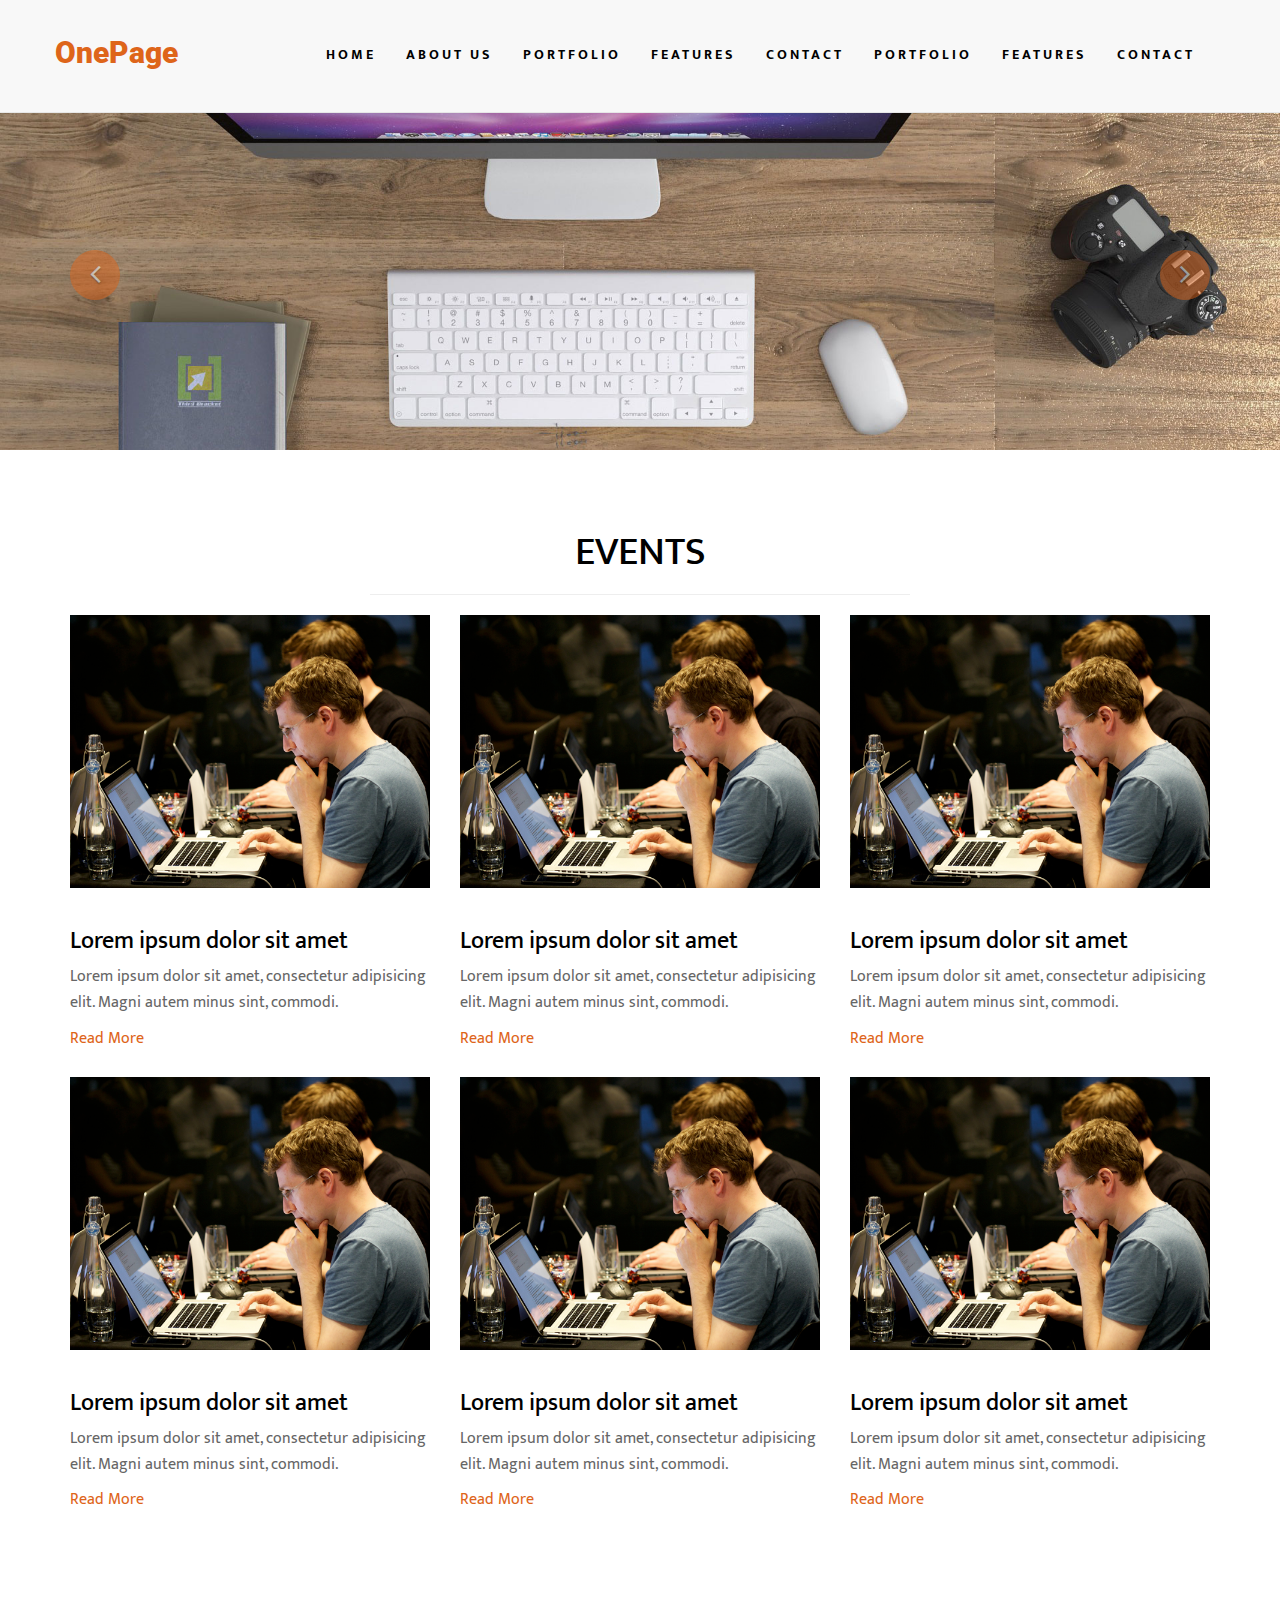
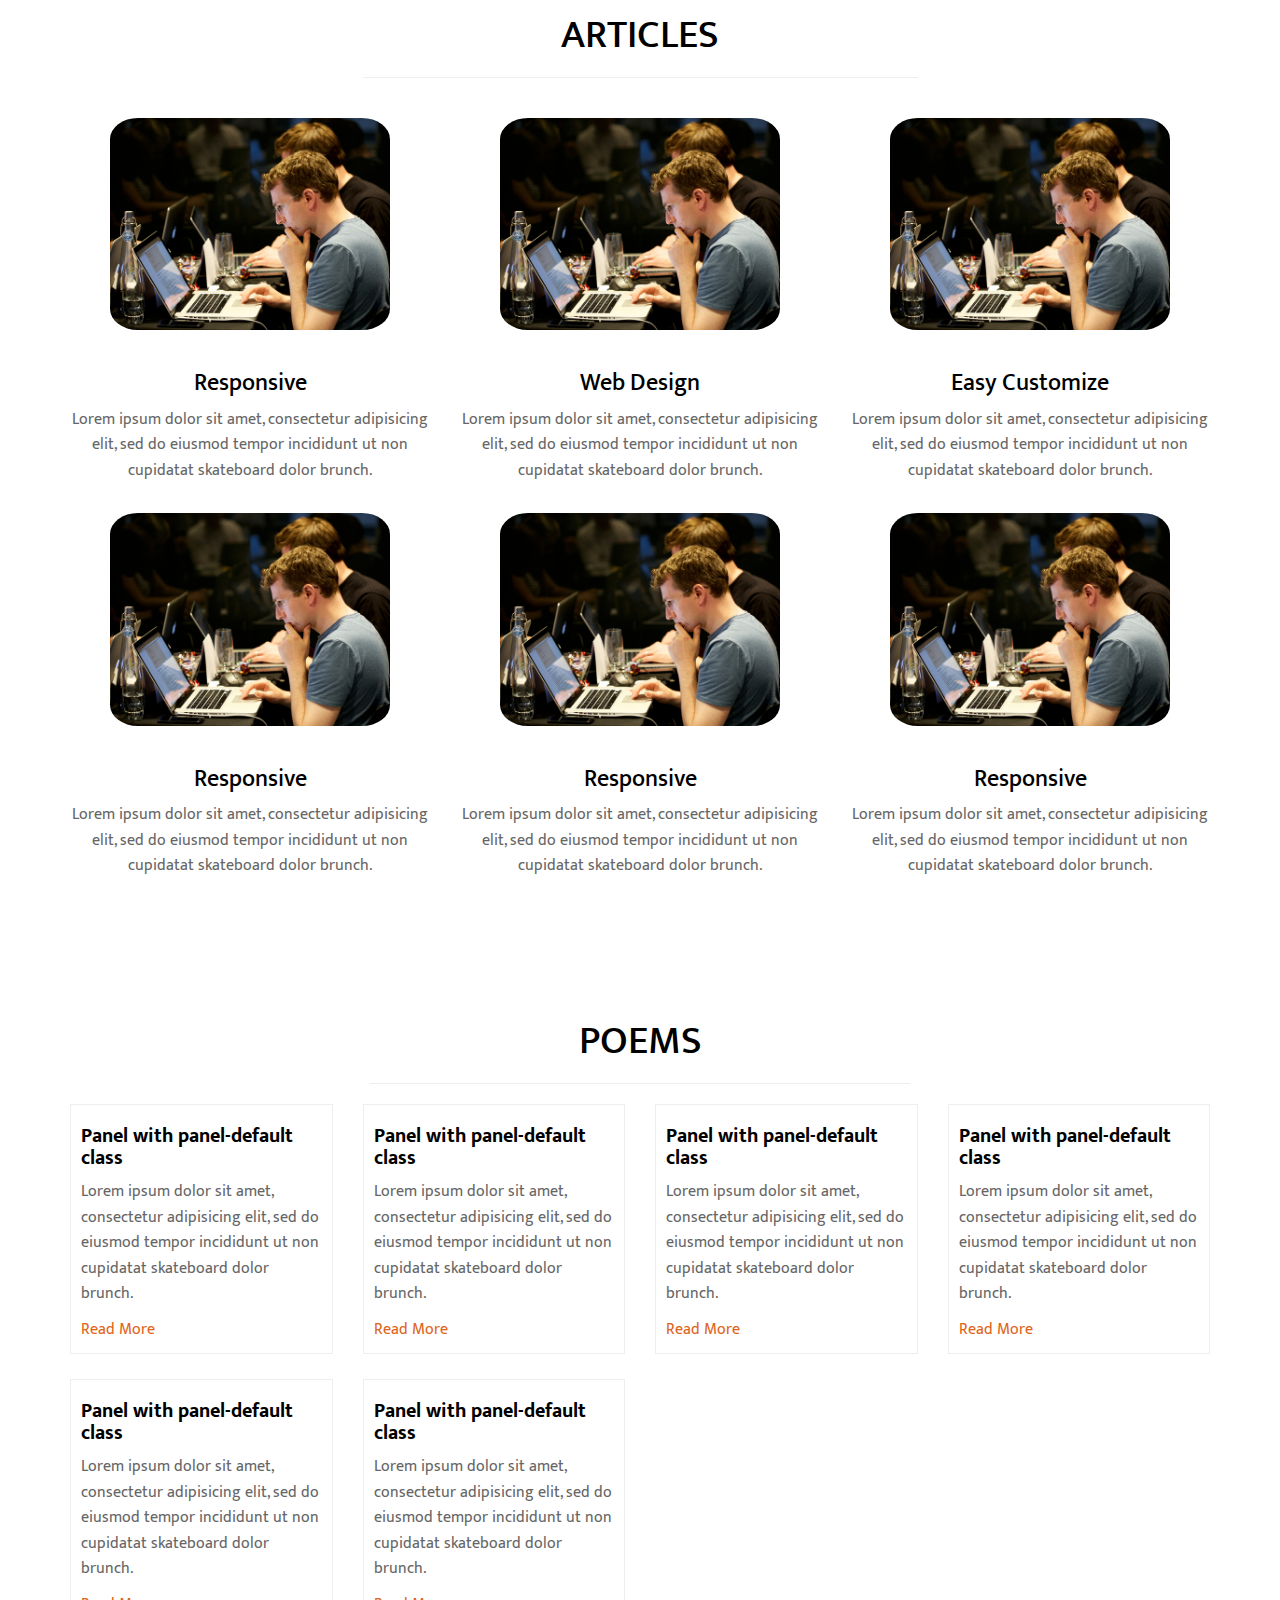
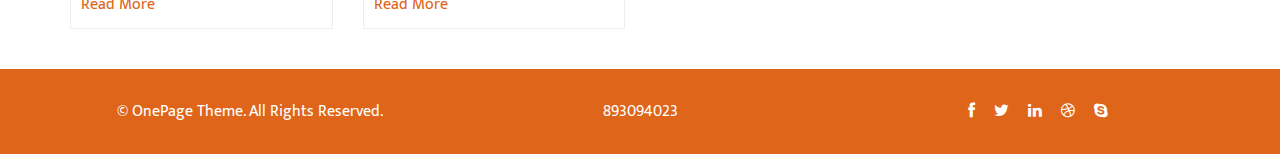
<file: index.html>
<!DOCTYPE html>
<html lang="en">

<head>
  <meta charset="utf-8">
  <meta http-equiv="X-UA-Compatible" content="IE=edge">
  <meta name="viewport" content="width=device-width, initial-scale=1">
  <!-- The above 3 meta tags *must* come first in the head; any other head content must come *after* these tags -->
  <title>One Page Bootstrap Template</title>

  <!-- Bootstrap -->
  <link href="css/bootstrap.min.css" rel="stylesheet">
   <link rel="stylesheet" href="css/font-awesome.min.css">
   <link href="css/style.css" rel="stylesheet">
    <style>
      .panel-n1{ border: 1px solid #EEE; padding: 10px;}
      .panel-n1 h4{ color: #000; font-weight: bold; font-size: 20px;}
      
      
  </style>
</head>

<body>
  <nav class="navbar navbar-default navbar-fixed-top">
    <div class="container">
      <div class="row">
        <div class="site-logo">
          <a href="index.html" class="brand">OnePage</a>
        </div>

        <!-- Brand and toggle get grouped for better mobile display -->
        <div class="navbar-header">
          <button type="button" class="navbar-toggle" data-toggle="collapse" data-target="#menu">
							<i class="fa fa-bars"></i>
						</button>
        </div>
        <!-- Collect the nav links, forms, and other content for toggling -->
        <div class="collapse navbar-collapse" id="menu">
          <ul class="nav navbar-nav navbar-right">
            <li><a href="#home">Home</a></li>
            <li><a href="#about">About Us</a></li>
            <li><a href="#portfolio">Portfolio</a></li>
            <li><a href="#features">Features</a></li>
            <li><a href="#contact">Contact</a></li>
            <li><a href="#portfolio">Portfolio</a></li>
            <li><a href="#features">Features</a></li>
            <li><a href="#contact">Contact</a></li>
            
            
          </ul>
        </div>
        <!-- /.Navbar-collapse -->
      </div>
    </div>
  </nav>

  <div id="home">
    <div class="slider">
      <div id="about-slider">
        <div id="carousel-slider" class="carousel slide" data-ride="carousel">
          <!-- Indicators -->
          <ol class="carousel-indicators visible-xs">
            <li data-target="#carousel-slider" data-slide-to="0" class="active"></li>
            <li data-target="#carousel-slider" data-slide-to="1"></li>
            <li data-target="#carousel-slider" data-slide-to="2"></li>
          </ol>

          <div class="carousel-inner">
            <div class="item active">
              <img src="images/slide1.jpg" style="width:100%;">
            </div>
            <div class="item">
              <img src="images/slide2.jpg" style="width:100%;">
            </div>
            <div class="item">
              <img src="images/slide3.jpg" style="width:100%;">
            </div>
          </div>

          <a class="left carousel-control hidden-xs" href="#carousel-slider" data-slide="prev">
						<i class="fa fa-angle-left"></i>
					</a>

          <a class=" right carousel-control hidden-xs" href="#carousel-slider" data-slide="next">
						<i class="fa fa-angle-right"></i>
					</a>
        </div>
        <!--/#carousel-slider-->
      </div>
      <!--/#about-slider-->
    </div>
  </div>
 <section id="about">
    <div class="container">
      <div class="center">
        <div class="col-md-6 col-md-offset-3">
          <h2>Events</h2>
          <hr>
         
        </div>
      </div>
    </div>

    <div class="container">
      <div class="row">
        <div class="col-sm-4">
           
          <img src="images/1.png" class="img-responsive" />
          <h3>Lorem ipsum dolor sit amet</h3>
          <p>Lorem ipsum dolor sit amet, consectetur adipisicing elit. Magni autem minus sint, commodi.</p>
 <a href="">Read More</a>  
        </div>
          <div class="col-sm-4">
          <img src="images/1.png" class="img-responsive" />
            <h3>Lorem ipsum dolor sit amet</h3>
          <p>Lorem ipsum dolor sit amet, consectetur adipisicing elit. Magni autem minus sint, commodi.</p>
 <a href="">Read More</a>  
        </div>
          <div class="col-sm-4">
          <img src="images/1.png" class="img-responsive" />
            <h3>Lorem ipsum dolor sit amet</h3>
          <p>Lorem ipsum dolor sit amet, consectetur adipisicing elit. Magni autem minus sint, commodi.</p>
 <a href="">Read More</a>  
        </div>
          <div class="clearfix">&nbsp;</div>
          <div class="col-sm-4">
          <img src="images/1.png" class="img-responsive" />
            <h3>Lorem ipsum dolor sit amet</h3>
          <p>Lorem ipsum dolor sit amet, consectetur adipisicing elit. Magni autem minus sint, commodi.</p>
 <a href="">Read More</a>  
        </div>
          <div class="col-sm-4">
          <img src="images/1.png" class="img-responsive" />
            <h3>Lorem ipsum dolor sit amet</h3>
          <p>Lorem ipsum dolor sit amet, consectetur adipisicing elit. Magni autem minus sint, commodi.</p>
           <a href="">Read More</a>  
        </div>
          <div class="col-sm-4">
          <img src="images/1.png" class="img-responsive" />
            <h3>Lorem ipsum dolor sit amet</h3>
          <p>Lorem ipsum dolor sit amet, consectetur adipisicing elit. Magni autem minus sint, commodi.</p>
          <a href="">Read More</a>        </div>
      </div>
      <!--/.row-->
    </div>
    <!--/.container-->
  </section>
  <!--/#news-->
  
  

  <section id="features">
    <div class="container">
      <div class="row">
        <div class="center">
          <div class="col-md-6 col-md-offset-3">
            <h2>Articles</h2>
            <hr>
           
          </div>
        </div>

        <div class="col-md-4">
         
            <img src="images/1.png" alt="" width="280"> <h3>Responsive</h3>
          <p>Lorem ipsum dolor sit amet, consectetur adipisicing elit, sed do eiusmod tempor incididunt ut non cupidatat skateboard dolor brunch.</p>
        </div>

        <div class="col-md-4">
        
          <img src="images/1.png" alt=""  width="280">  <h3>Web Design</h3>
          <p>Lorem ipsum dolor sit amet, consectetur adipisicing elit, sed do eiusmod tempor incididunt ut non cupidatat skateboard dolor brunch.</p>
        </div>

        <div class="col-md-4">
         
          <img src="images/1.png" alt=""  width="280"> <h3>Easy Customize</h3>
          <p>Lorem ipsum dolor sit amet, consectetur adipisicing elit, sed do eiusmod tempor incididunt ut non cupidatat skateboard dolor brunch.</p>
        </div>
          <div class="clearfix">&nbsp;</div>
          <div class="col-md-4">
         
          <img src="images/1.png" alt=""  width="280"> <h3>Responsive</h3>
          <p>Lorem ipsum dolor sit amet, consectetur adipisicing elit, sed do eiusmod tempor incididunt ut non cupidatat skateboard dolor brunch.</p>
        </div>
          <div class="col-md-4">
         
          <img src="images/1.png" alt=""  width="280"> <h3>Responsive</h3>
          <p>Lorem ipsum dolor sit amet, consectetur adipisicing elit, sed do eiusmod tempor incididunt ut non cupidatat skateboard dolor brunch.</p>
        </div>
          <div class="col-md-4">
         
          <img src="images/1.png" alt=""  width="280"> <h3>Responsive</h3>
          <p>Lorem ipsum dolor sit amet, consectetur adipisicing elit, sed do eiusmod tempor incididunt ut non cupidatat skateboard dolor brunch.</p>
        </div>
      </div>
    </div>
  </section>

<section id="about">
    <div class="container">
      <div class="center">
        <div class="col-md-6 col-md-offset-3">
          <h2>Poems</h2>
          <hr>
         
        </div>
      </div>
    </div>

    <div class="container">
      <div class="row">
         <div class="col-md-3">
    <div class="panel-n1">
        <h4>Panel with panel-default class</h4>
     
          <p>Lorem ipsum dolor sit amet, consectetur adipisicing elit, sed do eiusmod tempor incididunt ut non cupidatat skateboard dolor brunch.</p>
          <a href="">Read More</a>
    </div>          
        </div>
             <div class="col-md-3">
    <div class="panel-n1">
        <h4>Panel with panel-default class</h4>
     
          <p>Lorem ipsum dolor sit amet, consectetur adipisicing elit, sed do eiusmod tempor incididunt ut non cupidatat skateboard dolor brunch.</p>
          <a href="">Read More</a>
    </div>          
        </div>
             <div class="col-md-3">
    <div class="panel-n1">
        <h4>Panel with panel-default class</h4>
     
          <p>Lorem ipsum dolor sit amet, consectetur adipisicing elit, sed do eiusmod tempor incididunt ut non cupidatat skateboard dolor brunch.</p>
          <a href="">Read More</a>
    </div>          
        </div>
          <div class="col-md-3">
    <div class="panel-n1">
        <h4>Panel with panel-default class</h4>
     
          <p>Lorem ipsum dolor sit amet, consectetur adipisicing elit, sed do eiusmod tempor incididunt ut non cupidatat skateboard dolor brunch.</p>
          <a href="">Read More</a>
    </div>          
        </div>
          <div class="clearfix">&nbsp;</div>
          <div class="col-md-3">
    <div class="panel-n1">
        <h4>Panel with panel-default class</h4>
     
          <p>Lorem ipsum dolor sit amet, consectetur adipisicing elit, sed do eiusmod tempor incididunt ut non cupidatat skateboard dolor brunch.</p>
          <a href="">Read More</a>
    </div>          
        </div>
          <div class="col-md-3">
    <div class="panel-n1">
        <h4>Panel with panel-default class</h4>
     
          <p>Lorem ipsum dolor sit amet, consectetur adipisicing elit, sed do eiusmod tempor incididunt ut non cupidatat skateboard dolor brunch.</p>
          <a href="">Read More</a>
    </div>          
        </div>
          
      </div>
      <!--/.row-->
    </div>
    <!--/.container-->
  </section>
  <!--/#news-->
  
  
  <footer id="footer" class="midnight-blue">
    <div class="container">
      <div class="row">
        <div class="col-md-4">
            &copy; OnePage Theme. All Rights Reserved. 
          
        </div>
           <div class="col-md-4">
           893094023
          
        </div>
          
 <div class="col-md-4">
           <div>
              <ul>
                <li><a href="#"><i class="fa fa-facebook"></i></a></li>
                <li><a href="#"><i class="fa fa-twitter"></i></a></li>
                <li><a href="#"><i class="fa fa-linkedin"></i></a></li>
                <li><a href="#"><i class="fa fa-dribbble"></i></a></li>
                <li><a href="#"><i class="fa fa-skype"></i></a></li>
              </ul>
            </div>
 </div>
          
      </div>
    </div>
  </footer>
  <!--/#footer-->


  <!-- jQuery (necessary for Bootstrap's JavaScript plugins) -->
  <script src="js/jquery.js"></script>
  <!-- Include all compiled plugins (below), or include individual files as needed -->
  <script src="js/bootstrap.min.js"></script>
  

</body>

</html>
</file>
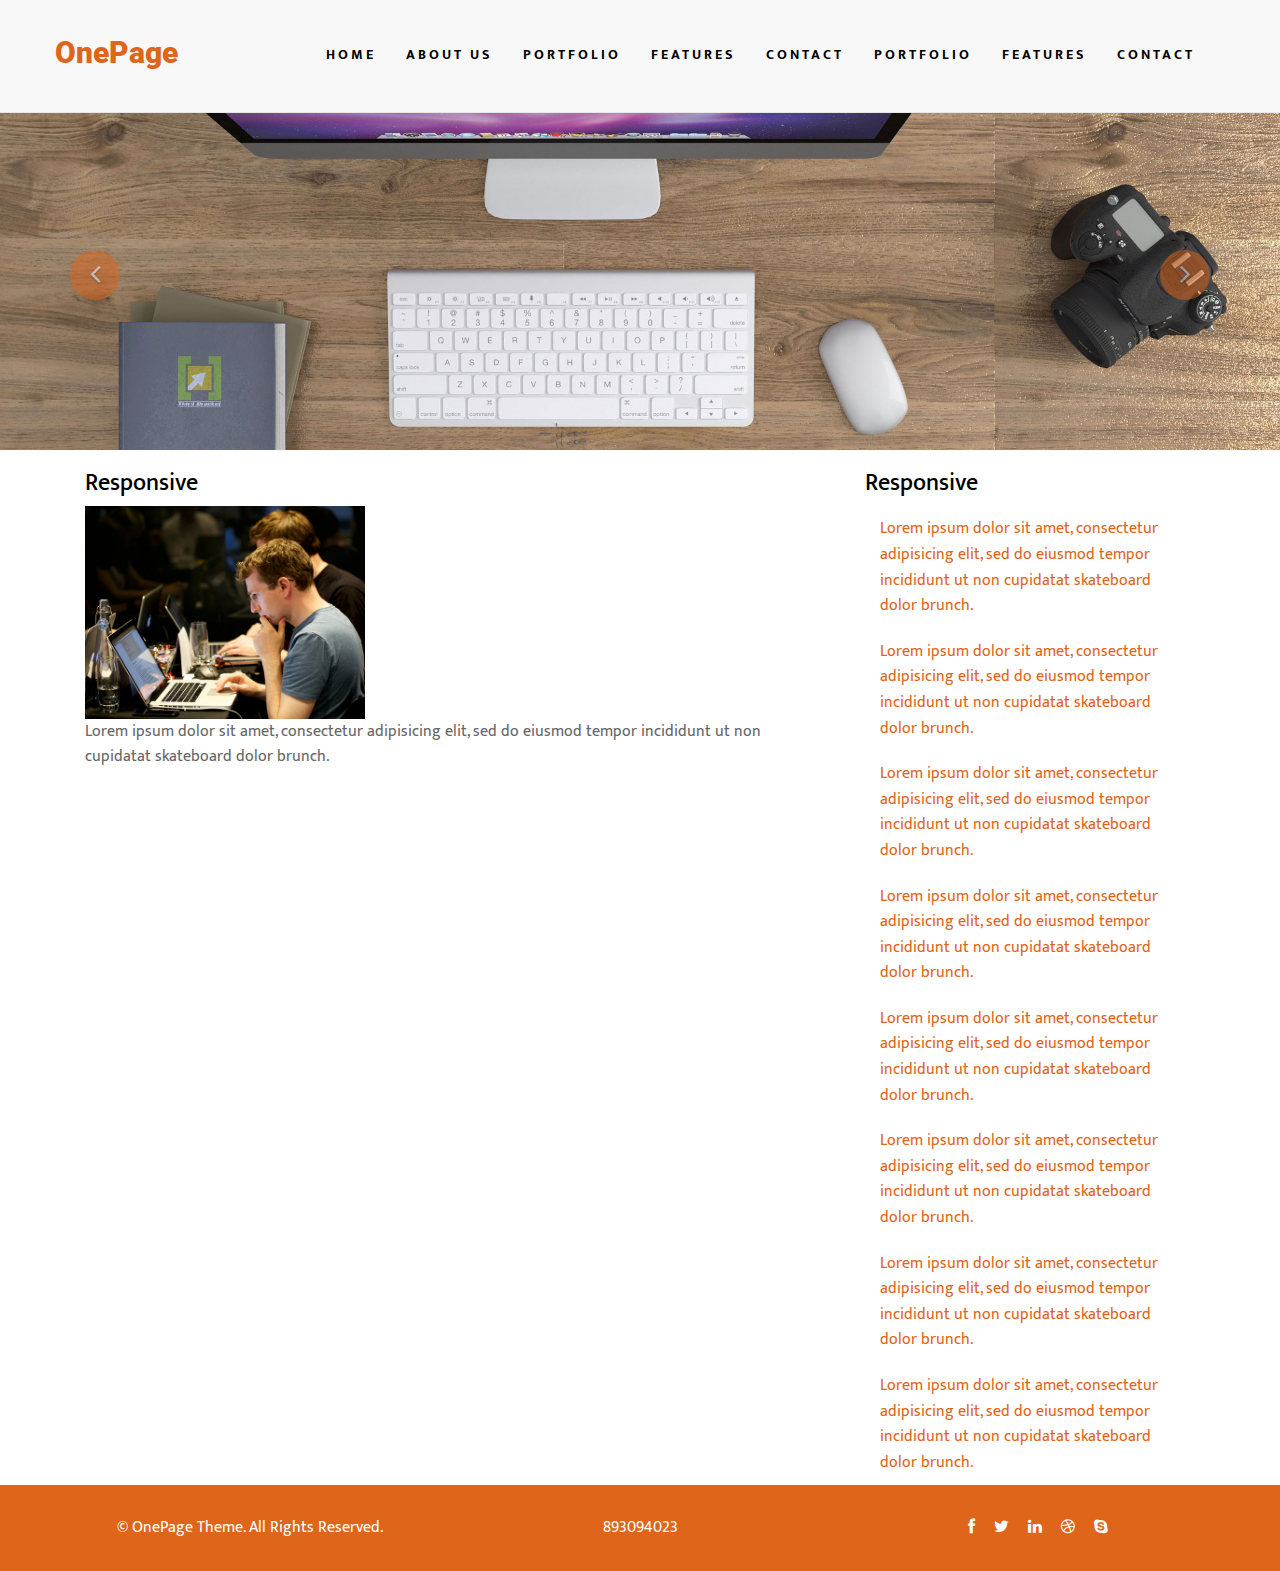
<file: about.html>
<!DOCTYPE html>
<html lang="en">

<head>
  <meta charset="utf-8">
  <meta http-equiv="X-UA-Compatible" content="IE=edge">
  <meta name="viewport" content="width=device-width, initial-scale=1">
  <!-- The above 3 meta tags *must* come first in the head; any other head content must come *after* these tags -->
  <title>One Page Bootstrap Template</title>

  <!-- Bootstrap -->
  <link href="css/bootstrap.min.css" rel="stylesheet">
   <link rel="stylesheet" href="css/font-awesome.min.css">
   <link href="css/style.css" rel="stylesheet">
    <style>
      .panel-n1{ border: 1px solid #EEE; padding: 10px;}
      .panel-n1 h4{ color: #000; font-weight: bold; font-size: 20px;}
      
      
  </style>
</head>

<body>
  <nav class="navbar navbar-default navbar-fixed-top">
    <div class="container">
      <div class="row">
        <div class="site-logo">
          <a href="index.html" class="brand">OnePage</a>
        </div>

        <!-- Brand and toggle get grouped for better mobile display -->
        <div class="navbar-header">
          <button type="button" class="navbar-toggle" data-toggle="collapse" data-target="#menu">
							<i class="fa fa-bars"></i>
						</button>
        </div>
        <!-- Collect the nav links, forms, and other content for toggling -->
        <div class="collapse navbar-collapse" id="menu">
          <ul class="nav navbar-nav navbar-right">
            <li><a href="#home">Home</a></li>
            <li><a href="#about">About Us</a></li>
            <li><a href="#portfolio">Portfolio</a></li>
            <li><a href="#features">Features</a></li>
            <li><a href="#contact">Contact</a></li>
            <li><a href="#portfolio">Portfolio</a></li>
            <li><a href="#features">Features</a></li>
            <li><a href="#contact">Contact</a></li>
            
            
          </ul>
        </div>
        <!-- /.Navbar-collapse -->
      </div>
    </div>
  </nav>

  <div id="home">
    <div class="slider">
      <div id="about-slider">
        <div id="carousel-slider" class="carousel slide" data-ride="carousel">
          <!-- Indicators -->
          <ol class="carousel-indicators visible-xs">
            <li data-target="#carousel-slider" data-slide-to="0" class="active"></li>
            <li data-target="#carousel-slider" data-slide-to="1"></li>
            <li data-target="#carousel-slider" data-slide-to="2"></li>
          </ol>

          <div class="carousel-inner">
            <div class="item active">
              <img src="images/slide1.jpg" class="img-responsive" alt="">
            </div>
            <div class="item">
              <img src="images/slide2.jpg" class="img-responsive" alt="">
            </div>
            <div class="item">
              <img src="images/slide3.jpg" class="img-responsive" alt="">
            </div>
          </div>

          <a class="left carousel-control hidden-xs" href="#carousel-slider" data-slide="prev">
						<i class="fa fa-angle-left"></i>
					</a>

          <a class=" right carousel-control hidden-xs" href="#carousel-slider" data-slide="next">
						<i class="fa fa-angle-right"></i>
					</a>
        </div>
        <!--/#carousel-slider-->
      </div>
      <!--/#about-slider-->
    </div>
  </div>
 <div class="container">
      <div class="row">
          <div class="col-md-8">
              <div class="col-md-12">
         
             <h3>Responsive</h3><img src="images/1.png" alt="" width="280">
          <p>Lorem ipsum dolor sit amet, consectetur adipisicing elit, sed do eiusmod tempor incididunt ut non cupidatat skateboard dolor brunch.</p>
        </div>
              
          </div>
          <div class="col-md-4">
               <div class="col-md-12">
         
             <h3>Responsive</h3>
         <ul class="nav">
            <li><a href="#home">Lorem ipsum dolor sit amet, consectetur adipisicing elit, sed do eiusmod tempor incididunt ut non cupidatat skateboard dolor brunch.</a></li>
            <li><a href="#about">Lorem ipsum dolor sit amet, consectetur adipisicing elit, sed do eiusmod tempor incididunt ut non cupidatat skateboard dolor brunch.</a></li>
            <li><a href="#portfolio">Lorem ipsum dolor sit amet, consectetur adipisicing elit, sed do eiusmod tempor incididunt ut non cupidatat skateboard dolor brunch.</a></li>
            <li><a href="#features">Lorem ipsum dolor sit amet, consectetur adipisicing elit, sed do eiusmod tempor incididunt ut non cupidatat skateboard dolor brunch.</a></li>
            <li><a href="#contact">Lorem ipsum dolor sit amet, consectetur adipisicing elit, sed do eiusmod tempor incididunt ut non cupidatat skateboard dolor brunch.</a></li>
            <li><a href="#portfolio">Lorem ipsum dolor sit amet, consectetur adipisicing elit, sed do eiusmod tempor incididunt ut non cupidatat skateboard dolor brunch.</a></li>
            <li><a href="#features">Lorem ipsum dolor sit amet, consectetur adipisicing elit, sed do eiusmod tempor incididunt ut non cupidatat skateboard dolor brunch.</a></li>
            <li><a href="#contact">Lorem ipsum dolor sit amet, consectetur adipisicing elit, sed do eiusmod tempor incididunt ut non cupidatat skateboard dolor brunch.</a></li>
            
            
          </ul>
        </div>
              
          </div>
          
      </div>
 </div>
  
  
  <footer id="footer" class="midnight-blue">
    <div class="container">
      <div class="row">
        <div class="col-md-4">
            &copy; OnePage Theme. All Rights Reserved. 
          
        </div>
           <div class="col-md-4">
           893094023
          
        </div>
          
 <div class="col-md-4">
           <div>
              <ul>
                <li><a href="#"><i class="fa fa-facebook"></i></a></li>
                <li><a href="#"><i class="fa fa-twitter"></i></a></li>
                <li><a href="#"><i class="fa fa-linkedin"></i></a></li>
                <li><a href="#"><i class="fa fa-dribbble"></i></a></li>
                <li><a href="#"><i class="fa fa-skype"></i></a></li>
              </ul>
            </div>
 </div>
          
      </div>
    </div>
  </footer>
  <!--/#footer-->


  <!-- jQuery (necessary for Bootstrap's JavaScript plugins) -->
  <script src="js/jquery.js"></script>
  <!-- Include all compiled plugins (below), or include individual files as needed -->
  <script src="js/bootstrap.min.js"></script>
  

</body>

</html>
</file>
<file: css/style.css>
/*
    Theme Name: OnePage
    Theme URL: https://bootstrapmade.com/onepage-multipurpose-bootstrap-template/
    Author: BootstrapMade
    Author URL: https://bootstrapmade.com
*/
/* ==== Google font ==== */
@import url(https://fonts.googleapis.com/css?family=Roboto:400,300,700,900);
@import url('https://fonts.googleapis.com/css?family=Ek+Mukta:400,600,700');

body {
    width: 100%;
    height: 100%;
    font-family: 'Ek Mukta', sans-serif;
	font-weight: 300;
    color: #666;
    background-color: #fff;
	font-size: 16px;
    line-height: 1.6em;
	font-weight: 400;
}

p {
	font-size:16px;

}

.btn-primary {
  padding: 8px 20px;
  background: #fff;
  color: #000;
  border-radius: 0;
  border:none;
  margin-top: 10px;
}

.btn-primary:hover, 
.btn-primary:focus{
  background: #fff;
  color:#2487cd;
  outline: none;
  box-shadow: none;
} 


/* --- logo --- */
.site-logo {	
	margin-top:40px;
	margin-bottom:40px;
    float: left;
}

.site-logo a.brand {
	color: #de651a;	
	font-size: 30px;
	font-family: 'Roboto', sans-serif;
	font-weight: 900;
	
}
.site-logo a.brand:hover {
	text-decoration:none;
}

/* ------- Navigation ------------ */

.navbar {
    margin-bottom: 0;
}

.navbar-brand {
    font-weight: 700;
}

.navbar-brand:focus {
    outline: 0;
}

.nav.navbar-nav {
	padding:30px;
}

.navbar-fixed-top ul.nav li a {
	font-size: 14px;
	letter-spacing: 3px;
    color: #000;
	text-transform: uppercase;
	font-weight: 700;
}

.navbar-fixed-top.top-nav-collapse ul.nav li a {
	    -webkit-transition: all .2s ease-in-out;
    -moz-transition: all .2s ease-in-out;
    transition: all .2s ease-in-out;
	color: #fff;
}

.navbar-fixed-top ul.nav ul.dropdown-menu {
	  border-radius: 0;	
	margin-top: 21px;
	border-top: none;
}

.navbar-fixed-top ul.nav li a:hover ul.dropdown-menu {
	    -webkit-transition: all .2s ease-in-out;
    -moz-transition: all .2s ease-in-out;
    transition: all .2s ease-in-out;
}

.navbar-fixed-top ul.nav ul.dropdown-menu li:last-child{
	border-bottom: none;
}

.navbar-fixed-top ul.nav ul.dropdown-menu li a {
	padding: 10px 20px;
}

.navbar-fixed-top.top-nav-collapse ul.nav ul.dropdown-menu li a {
	color: #666;
}

.navbar-fixed-top .nav li a {
    -webkit-transition: background .3s ease-in-out;
    -moz-transition: background .3s ease-in-out;
    transition: background .3s ease-in-out;
}

.navbar-fixed-top .nav li a:hover,
.navbar-fixed-top .nav li a:focus,
.navbar-fixed-top.nav li.active {
    outline: 0;
  
	color:#de651a ;
}

.navbar-toggle {
    padding: 4px 12px;
    font-size: 18px;
    color: #000;
}

.navbar-toggle:focus,
.navbar-toggle:active {
    outline: 0;
}

.slider {
	padding-top:50px;
}

.slider img {
    width: 100%; 
}

#carousel-slider {
  position: relative;
}

#carousel-slider .carousel-indicators {
  bottom: -25px;
}

#carousel-slider .carousel-indicators li {
  border: 1px solid #ffbd20;
}

#carousel-slider a i {
  border: 1px solid #de651a;;
  border-radius:50%;
  font-size: 30px;
  height: 50px;
  padding: 8px;
  position: absolute;
  top: 50%;
  width: 50px;
  color:#fff;
   background:#de651a;
}

#carousel-slider a i:hover {
  background:#de651a;
  color:#fff;
  border: 1px solid #de651a;
}

#carousel-slider 
.carousel-control {
  width:inherit;
}

#carousel-slider .carousel-control.left i {
  left:70px
}

#carousel-slider .carousel-control.right i {
  right: 70px;
}

#carousel-slider
.carousel-control.left, 
#carousel-slider
.carousel-control.right {
  background: none;
}

.center h2{
  font-size: 40px;
  margin-top: 0;
  margin-bottom: 10px;
  text-align:center;
  color:#000;
  text-transform:uppercase;
}

#portfolio .lead {
	text-align:center;
	font-size:18px;
	margin-bottom:40px;
}

#portfolio {
	padding-top:40px;
	position:center;
}


.portfolio-items, 
.portfolio-filter {
  list-style: none outside none;
  margin: 0 0 40px 0;
  padding: 0;
}

.portfolio-filter > li {
  display: inline-block;
}

.portfolio-filter > li a {
  background: none repeat scroll 0 0 #FFFFFF;
  font-size: 14px;
  font-weight: 400;
  margin-right: 20px;
  text-transform: uppercase;
  transition: all 0.9s ease 0s;
  -moz-transition: all 0.9s ease 0s;
  -webkit-transition: all 0.9s ease 0s;
  -o-transition: all 0.9s ease 0s;
  border: 1px solid #F2F2F2;
  outline: none;
  border-radius: 0;
}

.portfolio-filter > li a:hover,
.portfolio-filter > li a.active{
  color:#fff;
  background: #de651a ;
  border: 1px solid #de651a ;
  box-shadow: none;
  -webkit-box-shadow: none;
}

.portfolio-items > li {
  float: left;
  padding: 0;
  -webkit-box-sizing: border-box;
  -moz-box-sizing: border-box;
  box-sizing: border-box;
}

.portfolio-item {
  margin: 0;
  padding:0;
}

/* Start: Recommended Isotope styles */
/**** Isotope Filtering ****/
.isotope-item {
  z-index: 2;
}

.isotope-hidden.isotope-item {
  pointer-events: none;
  z-index: 1;
}

/**** Isotope CSS3 transitions ****/
.isotope,
.isotope .isotope-item {
  -webkit-transition-duration: 0.8s;
  -moz-transition-duration: 0.8s;
  -ms-transition-duration: 0.8s;
  -o-transition-duration: 0.8s;
  transition-duration: 0.8s;
}

.isotope {
  -webkit-transition-property: height, width;
  -moz-transition-property: height, width;
  -ms-transition-property: height, width;
  -o-transition-property: height, width;
  transition-property: height, width;
}

.isotope .isotope-item {
  -webkit-transition-property: -webkit-transform, opacity;
  -moz-transition-property: -moz-transform, opacity;
  -ms-transition-property: -ms-transform, opacity;
  -o-transition-property: -o-transform, opacity;
  transition-property: transform, opacity;
}

/**** disabling Isotope CSS3 transitions ****/
.isotope.no-transition,
.isotope.no-transition .isotope-item,
.isotope .isotope-item.no-transition {
  -webkit-transition-duration: 0s;
  -moz-transition-duration: 0s;
  -ms-transition-duration: 0s;
  -o-transition-duration: 0s;
  transition-duration: 0s;
}

/* End: Recommended Isotope styles */
/* disable CSS transitions for containers with infinite scrolling*/
.isotope.infinite-scrolling {
  -webkit-transition: none;
  -moz-transition: none;
  -ms-transition: none;
  -o-transition: none;
  transition: none;
}


.recent-work-wrap {
  position: relative;
}

.recent-work-wrap img{
  width: 100%;
}

.recent-work-wrap .recent-work-inner{
  top: 0;
  background: transparent;
  opacity: .8;
  width: 100%;
  border-radius: 0;
  margin-bottom: 0;
}

.recent-work-wrap .recent-work-inner h3{
  margin: 10px 0;
}

.recent-work-wrap .recent-work-inner h3 a{
  font-size: 24px;
  color: #fff;
}

.recent-work-wrap .overlay {
  position: absolute;
  top: 0;
  left: 0;
  width: 100%;
  height: 100%;
  opacity: 0;
  border-radius: 0;
  background: #333;
  color: #fff;
  vertical-align: middle;
  -webkit-transition: opacity 500ms;
  -moz-transition: opacity 500ms;
  -o-transition: opacity 500ms;
  transition: opacity 500ms;  
  padding: 30px;
}

.recent-work-wrap .overlay .preview {
  bottom: 0;
  display: inline-block;
  height: 35px;
  line-height: 35px;
  border-radius: 0;
  background: transparent;
  text-align: center;
  color: #fff;
}

.recent-work-wrap:hover .overlay {
  opacity: 1;
}

#about  {
	margin-top:80px;
	margin-bottom:40px;
}

#about .lead {
	text-align:center;
	font-size:18px;
	margin-bottom:50px;
}

#about  img {	
	margin-bottom:40px;
}

.panel-default{
  border-color: transparent;
}

.panel-default>.panel-heading,
.panel{
  background-color: #e6e6e6; 
  border:0 none;
  box-shadow:none;
}

.panel-default>.panel-heading+.panel-collapse .panel-body{
  background: #fff;
  color: #858586;
}

.panel-body{
  padding: 20px 20px 10px;
}

.panel-group .panel+.panel{
  margin-top: 20px;
  border-top: 1px solid #fff;
}

.panel-group .panel{
  border-radius: 0;
}

.panel-heading{
	border-radius: 0;
}

.panel-title>a{
  color: #4e4e4e;
}

.accordion-inner img{
  border-radius: 4px;
}


.panel-heading.active{
  background: #1f1f20;
}

.panel-heading.active .panel-title>a{
  color:#fff;
}

a.accordion-toggle  i{
  width: 40px;
  line-height: 38px;
  font-size: 20px;
  margin-top: -10px;
  text-align: center;
  margin-right: -15px;
  background: #de651a;
  color:#fff;
}

.panel-heading.active a.accordion-toggle i{
  background: #de651a;
  color: #fff;
}

.panel-heading.active a.accordion-toggle.collapsed i{
  background: #de651a;
  color: #fff;
}

#features {
	margin-top:50px;
	padding:50px;
	text-align:center;
}

#features .lead {
	text-align:center;
	font-size:18px;
	margin-bottom:50px;
}

#features img {
	border-radius:10%;
	margin-top:20px;
	margin-bottom:20px;
}

/* --- Map --- */
.map{
	position:relative;
	padding-top:50px;
	margin-top:50px;
	
}
/* google map */
#google-map{
    position:relative;
    height: 400px;
}

.contact-page{
  padding-top: 80px;
  background:#eee;
  margin-top:-10px;
}

.contact-page .contact-form 
.form-group label {
  color: #4E4E4E;
  font-size: 16px;
  font-weight: 300;
}

.form-group .form-control {
  padding: 7px 12px;
  border-color:#f2f2f2;
  box-shadow: none;
  border-radius:0;
}

textarea#message{
  resize: none;
  padding: 10px;
}

.contact-page .contact-wrap {
  margin-top: 20px;
}

.validation {
    color: red;
    display:none;
    margin: 0 0 20px;
    font-weight:400;
    font-size:13px;
}

#sendmessage {
    color: green;
    border:1px solid green;
    display:none;
    text-align:center;
    padding:15px;
    font-weight:600;
    margin-bottom:15px;
}

#errormessage {
    color: red;
    display:none;
    border:1px solid red;
    text-align:center;
    padding:15px;
    font-weight:600;
    margin-bottom:15px;
}

#sendmessage.show, #errormessage.show, .show {
	display:block;
}

#footer {
  padding-top: 30px;
  padding-bottom: 30px;
  color: #fff;
  background: #de651a;
}

#footer a {
  color: #fff;
}

#footer a:hover {
  color: #fff;
}

#footer ul {
  list-style: none;
  padding: 0;
  margin: 0;
  text-align:center;
}

#footer ul > li {
	/*margin-top:20px;
	margin-bottom:30px;*/
  display: inline-block;
  margin-left: 15px;
  text-align:center;
}
.midnight-blue {
	text-align:center;

}

.text-center {
	margin-bottom:20px;
	font-size:30px;

}
h3{ color:#000;}
</file>
